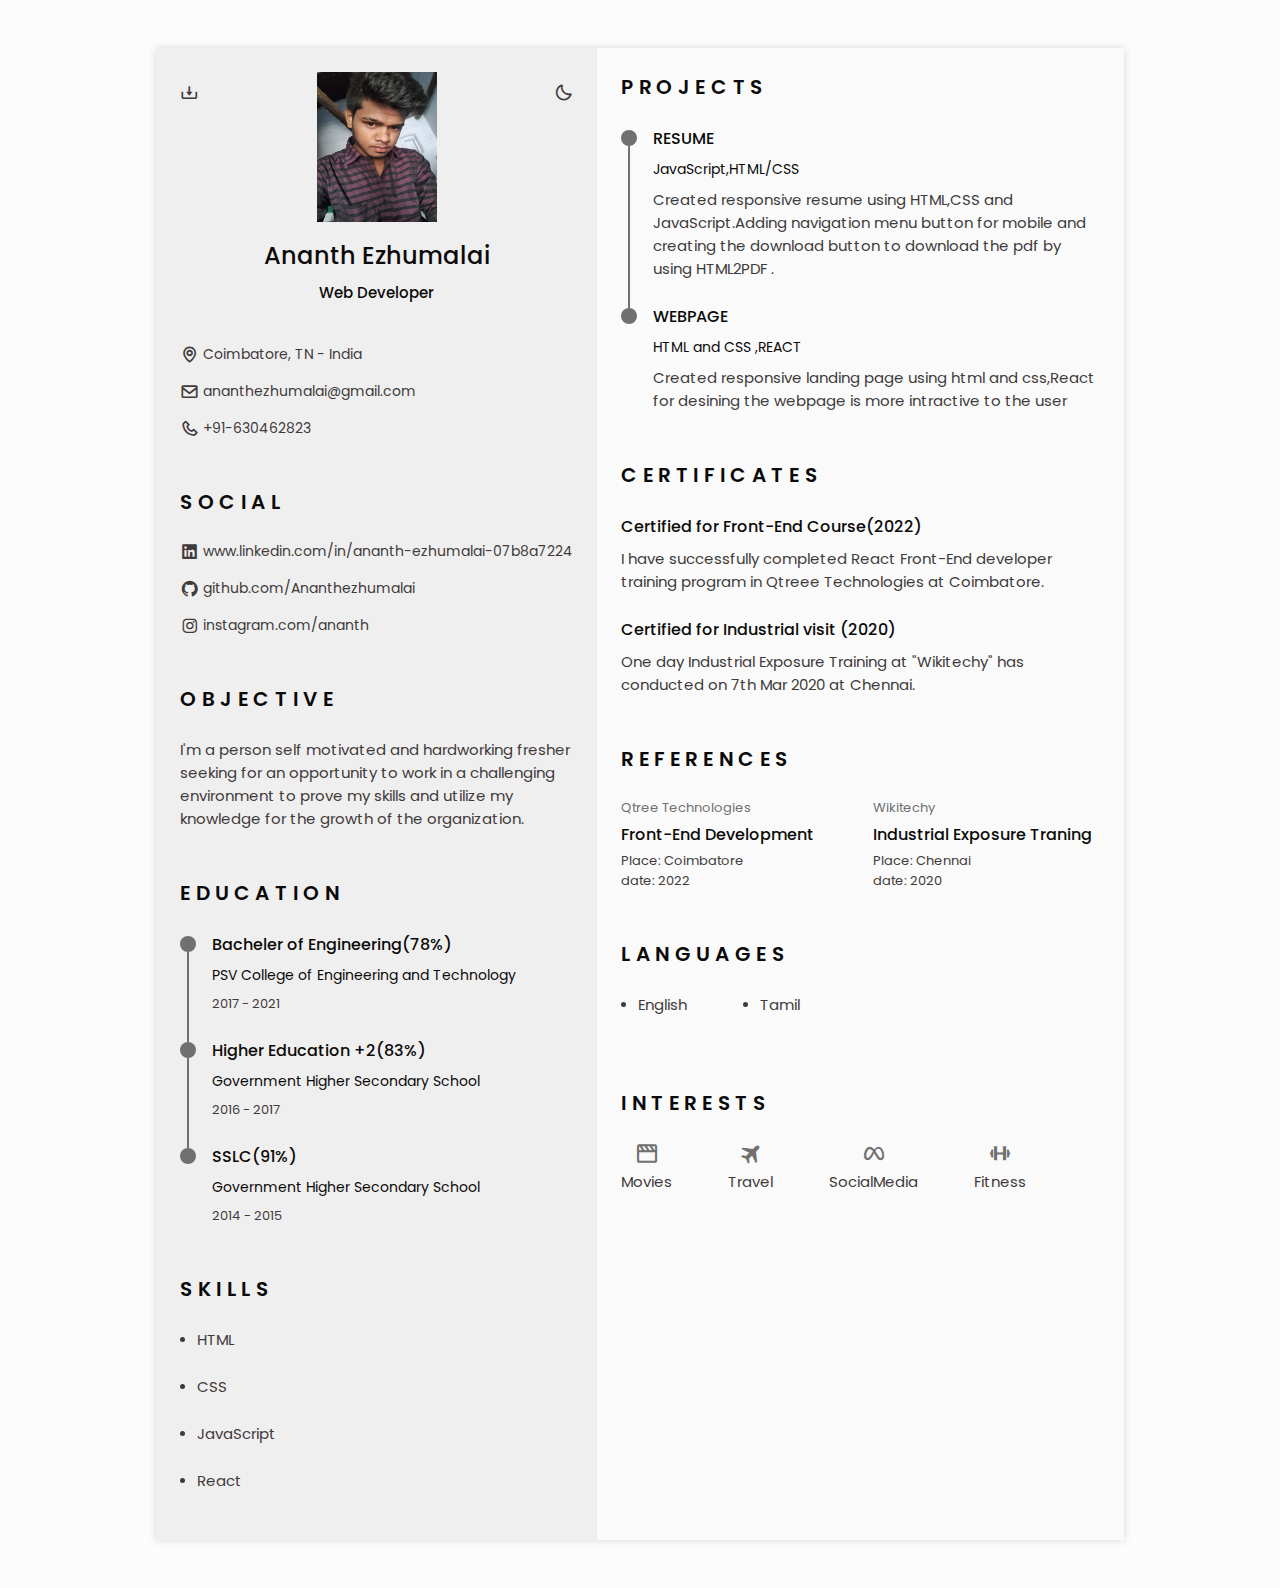
<file: Ananth.html>
<!DOCTYPE html>
    <html lang="en">
    <head>
        <meta charset="UTF-8">
        <meta name="viewport" content="width=device-width, initial-scale=1.0">

        <!--========== BOX ICONS ==========-->
        <link rel="stylesheet" href="https://cdn.jsdelivr.net/npm/boxicons@latest/css/boxicons.min.css">

        <!--========== CSS ==========-->
        <link rel="stylesheet" href="./Ananth.css">

        <title>Ananth</title>
    </head>
    <body>
        <!--========== HEADER ==========-->
        <header class="l-header" id="header">
            <nav class="nav bd-container">
                <a href="#" class="nav__logo">Ananth</a>

                <div class="nav__menu" id="nav-menu">
                    <ul class="nav__list">
                        <li class="nav__item"><a href="#home" class="nav__link active-link"><i class='bx bx-home nav__icon'></i>Home</a></li>
                        <li class="nav__item"><a href="#profile" class="nav__link"><i class='bx bx-user nav__icon'></i>Objective</a></li>
                        <li class="nav__item"><a href="#education" class="nav__link"><i class='bx bx-book nav__icon'></i>Education</a></li>
                        <li class="nav__item"><a href="#skills" class="nav__link"><i class='bx bx-receipt nav__icon'></i>Skills</a></li>
                        <li class="nav__item"><a href="#experience" class="nav__link"><i class='bx bx-briefcase-alt nav__icon'></i>Projects</a></li>
                        <li class="nav__item"><a href="#certificates" class="nav__link"><i class='bx bx-award nav__icon'></i>Certificates</a></li>
                        <li class="nav__item"><a href="#references" class="nav__link"><i class='bx bx-link-external nav__icon'></i>References</a></li>
                    </ul>
                </div>

                <div class="nav__toggle" id="nav-toggle">
                    <i class='bx bx-grid-alt'></i>
                </div>
            </nav>
        </header>

        <main class="l-main bd-container">
            <!-- All elements within this div, is generated in PDF -->
            <div class="resume" id="area-cv">
                <div class="resume__left">

                    <!--========== HOME ==========-->
                    <section class="home" id="home">
                        <div class="home__container section bd-grid">
                            <div class="home__data bd-grid">
                                <img src="./ananth image.jpg" alt="profile" class="home__img">
                                <h1 class="home__title">Ananth Ezhumalai</h1>
                                <h3 class="home__profession">Web Developer</h3>
                                <div>
                                    <a download="" href="./Ananth.pdf" class="home__button-movil">Download</a>
                                </div>
                            </div>
                            <div class="home__address bd-grid">
                                <span class="home__information"><i class='bx bx-map home__icon'></i> Coimbatore, TN - India</span>
                                <span class="home__information"><i class='bx bx-envelope home__icon'></i> ananthezhumalai@gmail.com</span>
                                <span class="home__information"><i class='bx bx-phone home__icon'></i> +91-630462823</span>
                            </div>
                        </div>
                        <!-- Theme change button -->
                        <i class='bx bx-moon change-theme' title="Theme" id="theme-button"></i>
                        <!-- Button to generate and download the pdf. Available for desktop. -->
                        <i class='bx bx-download generate-pdf' title="Generate PDF" id="resume-button"></i>
                    </section>

                    <!--========== SOCIAL ==========-->
                    <section class="social section">
                        <h2 class="section-title">Social</h2>
                        <div class="social__container bd-grid">
                            <a href="https://www.linkedin.com/in/ananth-ezhumalai-07b8a7224" target="_blank" class="social__link"><i class='bx bxl-linkedin-square social__icon'></i>www.linkedin.com/in/ananth-ezhumalai-07b8a7224</a>
                            <a href="https://github.com/Ananthezhumalai" target="_blank" class="social__link"><i class='bx bxl-github social__icon'></i> github.com/Ananthezhumalai</a>
                            <a href="https://instagram.com/ananth" target="_blank" class="social__link"><i class='bx bxl-instagram social__icon' ></i> instagram.com/ananth</a>
                        </div>
                    </section>

                    <!--========== PROFILE ==========-->
                    <section class="profile section" id="profile">
                        <h2 class="section-title">Objective</h2>
                        <p class="profile__description"> I'm  a person self motivated and hardworking fresher seeking for an opportunity to work in a 
                            challenging environment to prove my skills and utilize my knowledge for the growth of the organization. </p>
                    </section>
                    
                    <!--========== EDUCATION ==========-->
                    <section class="education section" id="education">
                        <h2 class="section-title">Education</h2>
                        <div class="education__container bd-grid">
                            <div class="education__content">
                                <div class="education__time">
                                    <span class="education__rounder"></span>
                                    <span class="education__line"></span>
                                </div>
                                <div class="education__data bd-grid">
                                    <h3 class="education__title">Bacheler of Engineering(78%)</h3>
                                    <span class="education__studies">PSV College of Engineering and Technology</span>
                                    <span class="education__year">2017 - 2021</span>
                                </div>
                            </div>
                            <div class="education__content">
                                <div class="education__time">
                                    <span class="education__rounder"></span>
                                    <span class="education__line"></span>
                                </div>
                                <div class="education__data bd-grid">
                                    <h3 class="education__title">Higher Education +2(83%)</h3>
                                    <span class="education__studies">Government Higher Secondary School</span>
                                    <span class="education__year">2016 - 2017</span>
                                </div>
                            </div>
                            <div class="education__content">
                                <div class="education__time">
                                    <span class="education__rounder"></span>
                                    <!--<span class="education__line"></span>-->
                                </div>
                                <div class="education__data bd-grid">
                                    <h3 class="education__title">SSLC(91%)</h3>
                                    <span class="education__studies">Government Higher Secondary School</span>
                                    <span class="education__year">2014 - 2015</span>
                                </div>
                            </div>
                        </div>
                    </section>

                    <!--========== SKILLS  ==========-->
                    <section class="skills section" id="skills">
                        <h2 class="section-title">Skills</h2>
                        <div class="skills__content bd-grid">
                            <ul class="skills__data">
                                <li class="skills__name"><span class="skills__circle"></span> HTML</li>
                                <li class="skills__name"><span class="skills__circle"></span> CSS</li>
                                <li class="skills__name"><span class="skills__circle"></span> JavaScript</li>
                                <li class="skills__name"><span class="skills__circle"></span> React</li>
                            </ul>
                           
                        </div>
                    </section>

                </div>

                <div class="resume__right">
                    <!--========== EXPERIENCE ==========-->
                    <section class="experience section" id="experience">
                        <h2 class="section-title">Projects</h2>
                        <div class="experience__container bd-grid">
                            <!-- <!-- <div class="experience__content">
                                <div class="experience__time">
                                    <span class="experience__rounder"></span>
                                    <span class="experience__line"></span>
                                </div> -->
                               
                            <!-- </div> -->
                            <div class="experience__content">
                                <div class="experience__time">
                                    <span class="experience__rounder"></span>
                                    <span class="experience__line"></span>
                                </div>
                                <div class="experience__data bd-grid">
                                    <h3 class="experience__title">RESUME</h3>
                                    <span class="experience__company">JavaScript,HTML/CSS</span>
                                    <p class="experience__description">Created responsive resume  using HTML,CSS and JavaScript.Adding navigation menu button for mobile and creating the download button to download the pdf by using HTML2PDF .</p>
                                </div>
                            </div>
                            <div class="experience__content">
                                <div class="experience__time">
                                    <span class="experience__rounder"></span>
                                    <!--<span class="experience__line"></span>-->
                                </div>
                                <div class="experience__data bd-grid">
                                    <h3 class="experience__title">WEBPAGE</h3>
                                    <span class="experience__company">HTML and CSS ,REACT</span>
                                    <p class="experience__description">Created responsive landing page using html and css,React for desining the webpage is more intractive to the user </p>
                                </div>
                            </div>
                        </div>
                    </section>

                    <!--========== CERTIFICATES ==========-->
                    <section class="certificate section" id="certificates">
                        <h2 class="section-title">Certificates</h2>
                        <div class="certificate__container bd-grid">
                            <div class="certificate__content">
                                <h3 class="certificate__title">Certified for Front-End Course(2022)</h3>
                                <p class="certificate__description">I have successfully completed React Front-End developer training program in Qtreee Technologies at Coimbatore.</p>
                            </div>
                           
                            <div class="certificate__content">
                                <h3 class="certificate__title">Certified for Industrial visit (2020)</h3>
                                <p class="certificate__description"> One day Industrial Exposure Training at "Wikitechy" has conducted on 7th Mar 2020 at Chennai.</p>
                            </div>
                            
                        </div>
                    </section>

                    <!--========== REFERENCES ==========-->
                    <section class="references section" id="references">
                        <h2 class="section-title">References</h2>
                        <div class="references__container bd-grid">
                            <div class="references__content bd-grid">
                                <span class="references__subtitle">Qtree Technologies</span>
                                <h3 class="references__title">Front-End Development</h3>
                                <ul class="references__contact">
                                    <li>Place: Coimbatore</li>
                                    <li>date: 2022</li>
                                </ul>
                            </div>
                            <div class="references__content bd-grid">
                                <span class="references__subtitle">Wikitechy</span>
                                <h3 class="references__title"> Industrial Exposure Traning</h3>
                                <ul class="references__contact">
                                    <li>Place: Chennai</li>
                                    <li>date: 2020</li>
                                </ul>
                            </div>
                        </div>
                    </section>

                    <!--========== LANGUAGES ==========-->
                    <section class="languages section">
                        <h2 class="section-title">Languages</h2>
                        <div class="languages__container">
                            <ul class="languages__content bd-grid">
                                <li class="languages__name"><span class="languages__circle"></span> English</li>
                                <li class="languages__name"><span class="languages__circle"></span> Tamil</li>
                              
                            </ul>
                        </div>
                    </section>
                    
                    <!--========== INTERESTS ==========-->
                    <section class="interests section">
                        <h2 class="section-title">Interests</h2>
                        <div class="interests__container bd-grid">
                            <div class="interests__content">
                                <i class='bx bx-movie interests__icon' ></i>
                                <span class="interests__name">Movies</span>
                            </div>
                            <div class="interests__content">
                                <i class='bx bxs-plane-alt interests__icon'></i>
                                <span class="interests__name">Travel</span>
                            </div>
                            <div class="interests__content">
                                <i class='bx bxl-meta interests__icon'></i>
                                <span class="interests__name">SocialMedia</span>
                            </div>
                            <div class="interests__content">
                                <i class='bx bx-dumbbell interests__icon'></i>
                                <span class="interests__name">Fitness</span>
                            </div>
                        </div>
                    </section>
                </div>
            </div>        
        </main>

        <!--========== SCROLL TOP ==========-->
        <a href="#" class="scrolltop" id="scroll-top">
            <i class='bx bx-up-arrow-alt scrolltop__icon'></i>
        </a>

        <!--========== HTML2PDF ==========-->
        <script src="./html2pdf.bundle.min.js"></script>

        <!--========== MAIN JS ==========-->
        <script src="./Ananth.js"></script>
    </body>
</html>
</file>
<file: Ananth.css>
/*===== GOOGLE FONTS =====*/
@import url('https://fonts.googleapis.com/css2?family=Poppins:wght@400;500;600&display=swap');

/*===== VARIABLES CSS =====*/
:root {
    --header-height: 3rem;
    
    /*========== Colors ==========*/
    --title-color: #0B0A0A;
    --text-color: #403A3A;
    --text-color-light: #707070;
    --container-color: #FAFAFA;
    --container-color-alt: #F0EFEF;
    --body-color: #FCFCFC;
    
    /*========== Font and typography ==========*/
    --body-font: 'Poppins', sans-serif;
    --h1-font-size: 1.5rem;
    --h2-font-size: 1.25rem;
    --h3-font-size: 1rem;
    --normal-font-size: .938rem;
    --small-font-size: .875rem;
    --smaller-font-size: .813rem;

    /*========== Font weight ==========*/
    --font-medium: 500;
    --font-semi-bold: 600;
    
    /*========== Margenes ==========*/
    --mb-1: .5rem;
    --mb-2: 1rem;
    --mb-3: 1.5rem;
    
    /*========== z index ==========*/
    --z-tooltip: 10;
    --z-fixed: 100;
}

/*========== BASE ==========*/
*, *::before, *::after {
    box-sizing: border-box;
}

html {
    scroll-behavior: smooth;
}


/*========== Variables Dark theme ==========*/

body.dark-theme {
    --title-color: #F2F2F2;
    --text-color: #BFBFBF;
    --container-color: #212121;
    --container-color-alt: #181616;
    --body-color: #2B2B2B;
}

/*========== Button Dark/Light ==========*/

.change-theme {
    position: absolute;
    right: 0;
    top: 2.2rem;
    display: flex;
    color: var(--text-color);
    font-size: 1.2rem;
    cursor: pointer;
}

.change-theme:hover {
    color: var(--title-color);
}

/*========== Font size variables to scale cv ==========*/

body.scale-cv {
    --h1-font-size: .938rem;
    --h2-font-size: .938rem;
    --h3-font-size: .875rem;
    --normal-font-size: .813rem;
    --small-font-size: .75rem;
    --smaller-font-size: .688rem;
}

/*========== Generate PDF button ==========*/

.generate-pdf {
    display: none;
    position: absolute;
    top: 2.2rem;
    left: 0;
    font-size: 1.2rem;
    color: var(--text-color);
    cursor: pointer;
}

.generate-pdf:hover {
    color: var(--title-color);
}

/*========== Classes modified to reduce size and print on A4 sheet ==========*/

.scale-cv .change-theme,
.scale-cv .generate-pdf {
    display: none;
}

.scale-cv .bd-container {
    max-width: 595px;
}

.scale-cv .section {
    padding: .9rem  0.80rem;
}

.scale-cv .section-title {
    margin-bottom: .75rem;
}

.scale-cv .resume__left,
.scale-cv .resume__right {
    padding: 0 1rem;
}

.scale-cv .home__img {
    width: 100px;
    height: 120px;
}

.scale-cv .home__container {
    gap: 1.5rem;
}

.scale-cv .home__data {
    gap: .25rem;
}

.scale-cv .home__address,
.scale-cv .social__container {
    gap: .75rem;
}

.scale-cv .home__icon,
.scale-cv .social__icon,
.scale-cv .interests__icon {
    font-size: 1rem;
}

.scale-cv .education__container,
.scale-cv .experience__container,
.scale-cv .certificate__container {
    gap: 1rem;
}

.scale-cv .education__time,
.scale-cv .experience__time {
    padding-right: .5rem;
}

.scale-cv .education__rounder,
.scale-cv .experience__rounder {
    width: 11px;
    height: 11px;
    margin-top: .22rem;
}

.scale-cv .education__line,
.scale-cv .experience__line {
    width: 1px;
    height: 110%;
    transform: translate(5px, 0);
}

.scale-cv .education__data,
.scale-cv .experience__data {
    gap: .25rem;
}

.scale-cv .skills__name {
    margin-bottom: var(--mb-1);
}

.scale-cv .interests__container {
    column-gap: 2.5rem;
}

body {
    margin: 0 0 var(--header-height) 0;
    padding: 0;
    font-family: var(--body-font);
    font-size: var(--normal-font-size);
    background-color: var(--body-color);
    color: var(--text-color);
}

h1, h2, h3, ul, p {
    margin: 0;
}

h1, h2, h3 {
    color: var(--title-color);
    font-weight: var(--font-medium);
}

ul {
    padding: 0;
    list-style: none;
}

a {
    text-decoration: none;
}

img {
    max-width: 100%;
    height: auto;
}

/*========== CLASS CSS ==========*/

.section {
    padding: 1.5rem 0;
}

.section-title {
    font-size: var(--h2-font-size);
    color: var(--title-color);
    font-weight: var(--font-semi-bold);
    text-transform: uppercase;
    letter-spacing: .35rem;
    text-align: center;
    margin-bottom: var(--mb-3);
}

/*========== LAYOUT ==========*/

.bd-container {
    max-width: 968px;
    width: calc(100% - 3rem);
    margin-left: var(--mb-3);
    margin-right: var(--mb-3);
}

.bd-grid {
    display: grid;
    gap: 1.5rem
}

.l-header {
    width: 100%;
    position: fixed;
    bottom: 0;
    left: 0;
    z-index: var(--z-fixed);
    background-color: var(--body-color);
    box-shadow: 0 -1px 4px rgba(0, 0, 0, .1);
    transition: .3s;
}

/*========== NAV ==========*/

.nav {
    height: var(--header-height);
    display: flex;
    justify-content: space-between;
    align-items: center;
}

@media screen and (max-width: 968px) {
    .nav__menu {
        position: fixed;
        bottom: -100%;
        left: 0;
        width: 100%;
        padding: 2rem 1.5rem;
        background-color: var(--body-color);
        box-shadow: 0 1px 4px rgba(0, 0, 0, .1);
        border-radius: 1rem 1rem 0 0;
        z-index: var(--z-fixed);
        transition: .3s;
    }
}

.nav__logo,
.nav__toggle {
    color: var(--title-color);
    font-weight: var(--font-medium);
}

.nav__toggle {
    font-size: 1.2rem;
    cursor: pointer;
}

.nav__item {
    text-align: center;
}

.nav__list {
    display: grid;
    grid-template-columns: repeat(3, 1fr);
    gap: 2rem
}

.nav__link {
    display: flex;
    flex-direction: column;
    font-size: var(--smaller-font-size);
    color: var(--text-color-light);
    font-weight: var(--font-medium);
}

.nav__link:hover {
    color: var(--text-color);
}

.nav__icon {
    font-size: 1.2rem;
    margin-bottom: var(--mb-1);
}

/* Show menu */

.show-menu {
    bottom: var(--header-height);
}

/* Active menu link */

.active-link {
    color: var(--title-color);
}

/*========== HOME ==========*/

.home {
    position: relative;
}

.home__container {
    gap: 3rem;
}

.home__data {
    gap: .5rem;
    text-align: center;
}

.home__img {
    width: 120px;
    height: 150px;
    /* border-radius: 50%; */
    justify-self: center;
    margin-bottom: var(--mb-1);
}

.home__title {
    font-size: var(--h1-font-size);
}

.home__profession {
    font-size: var(--normal-font-size);
    margin-bottom: var(--mb-1);
}

.home__address {
    gap: 1rem;
}

.home__information {
    display: flex;
    align-items: center;
    font-size: var(--small-font-size);
}

.home__icon {
    font-size: 1.2rem;
    margin-right: .25rem;
}

.home__button-movil {
    display: inline-block;
    border: 2px solid var(--text-color);
    color: var(--title-color);
    padding: 1rem 2rem;
    border-radius: .25rem;
    transition: .3s;
    font-weight: var(--font-medium);
    margin-top: var(--mb-3);
}

.home__button-movil:hover {
    background-color: var(--text-color);
    color: var(--container-color);
}

/*========== SOCIAL ==========*/

.social__container {
    grid-template-columns: max-content;
    gap: 1rem;
}

.social__link {
    display: inline-flex;
    align-items: center;
    font-size: var(--small-font-size);
    color: var(--text-color);
}

.social__link:hover {
    color: var(--title-color);
}

.social__icon {
    font-size: 1.2rem;
    margin-right: .25rem;
}

/*========== PROFILE ==========*/

.profile__description {
    text-align: center;
}

/*========== EDUCATION AND EXPERIENCE ==========*/

.education__content,
.experience__content {
    display: flex;
}

.education__time,
.experience__time {
    padding-right: 1rem;
}

.education__rounder,
.experience__rounder {
    position: relative;
    display: block;
    width: 16px;
    height: 16px;
    background-color: var(--text-color-light);
    border-radius: 50%;
    margin-top: .25rem;
}

.education__line,
.experience__line {
    display: block;
    width: 2px;
    height: 110%;
    background-color: var(--text-color-light);
    transform: translate(7px, 0);
}

.education__data,
.experience__data {
    gap: .5rem;
}

.education__title,
.experience__title {
    font-size: var(--h3-font-size);
}

.education__studies,
.experience__company {
    font-size: var(--small-font-size);
    color: var(--title-color);
}

.education__year {
    font-size: var(--smaller-font-size);
}

/*========== SKILLS AND LANGUAGES ==========*/

.skills__content,
.languages__content {
    grid-template-columns: repeat(2, 1fr);
}

.languages__content {
    gap: 0;
}

.skills__name,
.languages__name {
    display: flex;
    align-items: center;
    margin-bottom: var(--mb-3);
}

.skills__circle,
.languages__circle {
    display: inline-block;
    width: 5px;
    height: 5px;
    background-color: var(--text-color);
    border-radius: 50%;
    margin-right: .75rem;
}

/*========== CERTIFICATES ==========*/

.certificate__title {
    font-size: var(--h3-font-size);
    margin-bottom: var(--mb-1);
}

/*========== REFERENCES ==========*/

.references__content {
    gap: .25rem;
}

.references__subtitle {
    color: var(--text-color-light);
}

.references__subtitle,
.references__contact {
    font-size: var(--smaller-font-size);
}

.references__title {
    font-size: var(--h3-font-size);
}

/*========== INTERESTS ==========*/

.interests__container {
    grid-template-columns: repeat(3, 1fr);
    margin-top: var(--mb-2);
}

.interests__content {
    display: flex;
    flex-direction: column;
    align-items: center;
}

.interests__icon {
    font-size: 1.5rem;
    color: var(--text-color-light);
    margin-bottom: .25rem;
}

/* Scroll top */

.scrolltop {
    position: fixed;
    right: 1rem;
    bottom: -20%;
    display: flex;
    justify-content: center;
    align-items: center;
    padding: .3rem;
    background-color: var(--container-color-alt);
    border-radius: .4rem;
    z-index: var(--z-tooltip);
    transition: .4s;
    visibility: hidden;
}

.scrolltop__icon {
    font-size: 1.2rem;
    color: var(--text-color);
}

.show-scroll {
    visibility: visible;
    bottom: 5rem;
}

/*========== MEDIA QUERIES ==========*/
/* For small devices, menu two columns */

@media screen and (max-width: 320px) {
    .nav__list {
        grid-template-columns: repeat(2, 1fr);
        gap: 1rem .5rem;
    }
}

/* Classes modified for large screen size */

@media screen and (min-width: 968px) {
    body {
        margin: 3rem 0;
    }
    .bd-container {
        margin-left: auto;
        margin-right: auto;
    }
    .l-header,
    .scrolltop {
        display: none;
    }
    .resume {
        display: grid;
        grid-template-columns: .5fr 1fr;
        background-color: var(--container-color);
        box-shadow: 0 0 8px rgba(13, 12, 12, .15);
    }
    .resume__left {
        background-color: var(--container-color-alt);
    }
    .resume__left,
    .resume__right {
        padding: 0 1.5rem;
    }
    .generate-pdf{
        display: inline-block;
    }
    .section-title,
    .profile__description {
        text-align: initial;
    }
    .home__container {
        gap: 1.5rem;
    }
    .home__button-movil {
        display: none;
    }
    .references__container {
        grid-template-columns: repeat(2, 1fr);
    }
    .languages__content {
        grid-template-columns: repeat(3, max-content);
        column-gap: 3.5rem;
    }
    .interests__container {
        grid-template-columns: repeat(4, max-content);
        column-gap: 3.5rem;
    }
}
</file>
